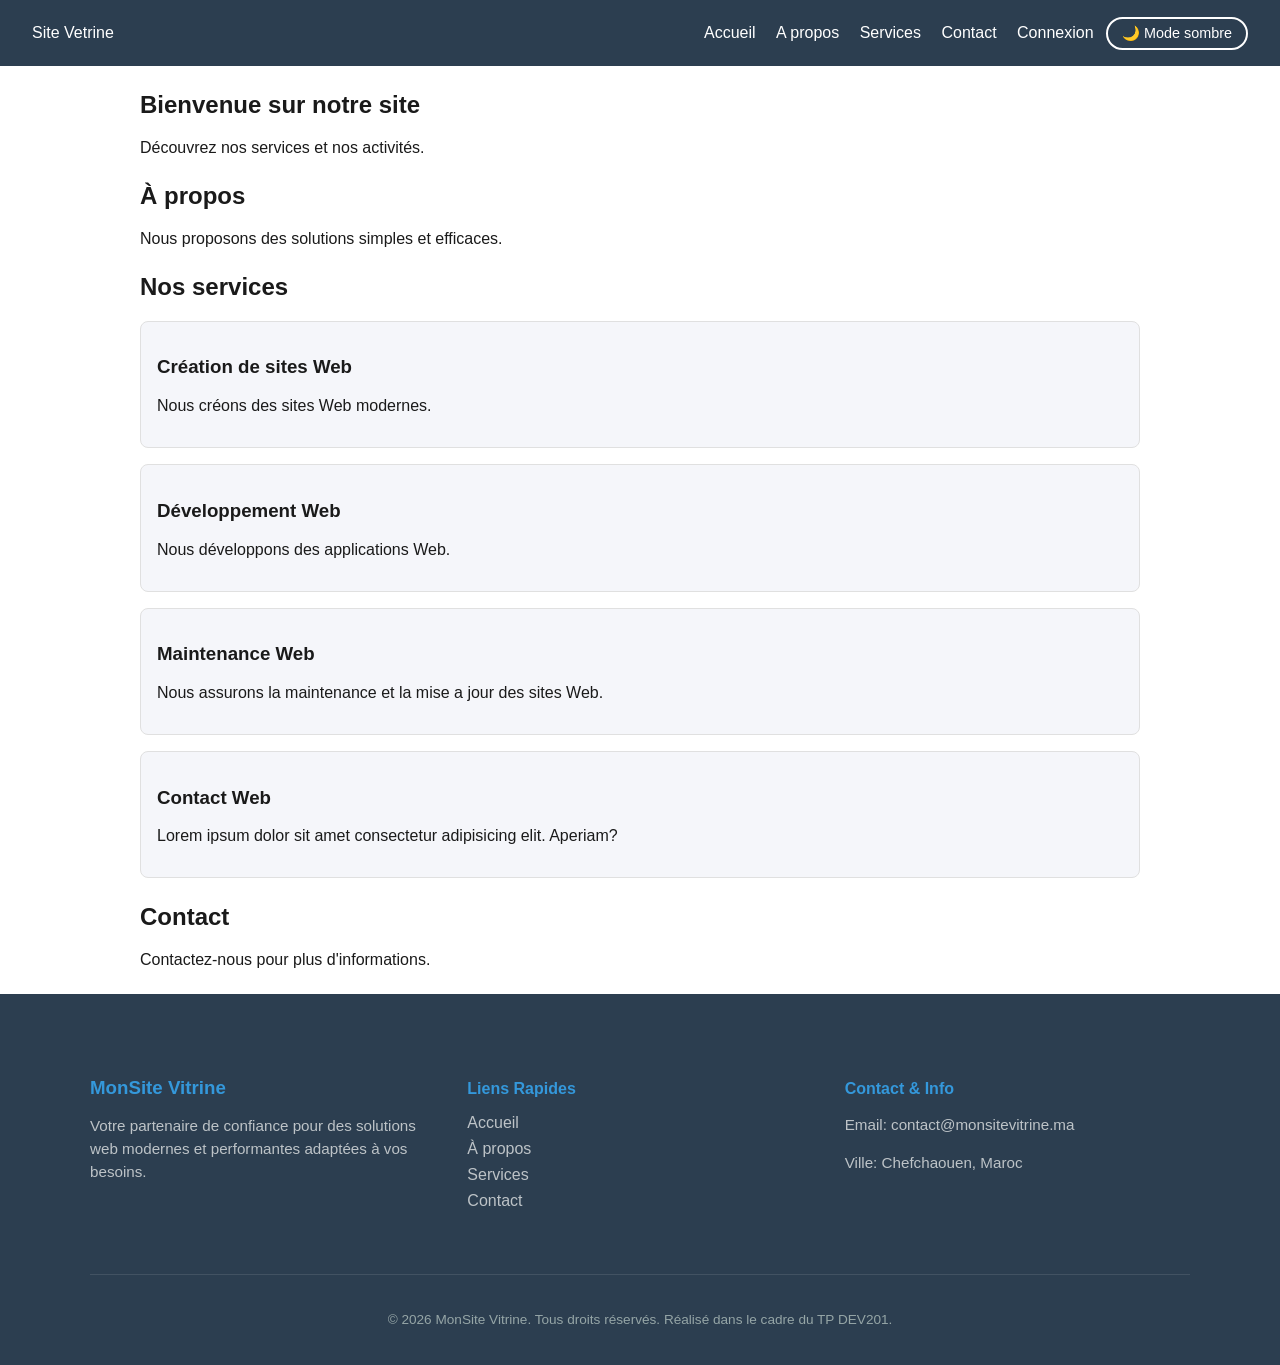
<file: index.html>
<!DOCTYPE html>
<html lg="fr">
    <head>
        <meta charset="UTF-8">
        <title>site_vitrine</title>
        <link rel="stylesheet" href="css/style.css">
        <script>
            (function () {
                const theme = localStorage.getItem("theme") || (window.matchMedia("(prefers-color-scheme: dark)").matches ? "dark" : "light");
                document.documentElement.setAttribute("data-theme", theme);
            })();
        </script>
    </head>
    <body>
        <header>Site Vetrine
            <nav>
                <a href="#">Accueil</a>
                <a href="about.html">A propos</a>
                <a href="#">Services</a>
                <a href="#">Contact</a>
                <a href="login.html">Connexion</a>
                <button id="theme-toggle" type="button">🌙 Mode sombre</button>
            </nav>
        </header>
        <main>
            <section id="home">
                <h2>Bienvenue sur notre site</h2>
                <p>Découvrez nos services et nos activités.</p>
            </section>

            <section id="about">
                <h2>À propos</h2>
                <p>Nous proposons des solutions simples et efficaces.</p>
            </section>

            <section id="services">
                <h2>Nos services</h2>

                <article>
                    <h3>Création de sites Web</h3>
                    <p>Nous créons des sites Web modernes.</p>
                </article>

                <article>
                    <h3>Développement Web</h3>
                    <p>Nous développons des applications Web.</p>
                </article>
                
                <article>
                    <h3>Maintenance Web</h3>
                    <p>Nous assurons la maintenance et la mise a jour des sites Web.</p>
                </article>
                <article>
                    <h3>Contact Web</h3>
                    <p>Lorem ipsum dolor sit amet consectetur adipisicing elit. Aperiam?</p>
                </article>
            </section>

            <section id="contact">
                <h2>Contact</h2>
                <p>Contactez-nous pour plus d'informations.</p>
            </section>
        </main>
      
            <!-- Pied de page enrichi -->
<footer class="site-footer">
    <div class="footer-content">
        <div class="footer-section">
            <h3>MonSite Vitrine</h3>
            <p>Votre partenaire de confiance pour des solutions web modernes et performantes adaptées à vos besoins.</p>
        </div>
        
        <div class="footer-section">
            <h4>Liens Rapides</h4>
            <ul>
                <li><a href="#accueil">Accueil</a></li>
                <li><a href="#apropos">À propos</a></li>
                <li><a href="#services">Services</a></li>
                <li><a href="#contact">Contact</a></li>
            </ul>
        </div>

        <div class="footer-section">
            <h4>Contact & Info</h4>
            <p>Email: contact@monsitevitrine.ma</p>
            <p>Ville: Chefchaouen, Maroc</p>
        </div>
    </div>
    
    <div class="footer-bottom">
        <p>&copy; 2026 MonSite Vitrine. Tous droits réservés. Réalisé dans le cadre du TP DEV201.</p>
    </div>
    </footer>
        <script src="js/script.js"></script>
    </body>
</html>
</file>
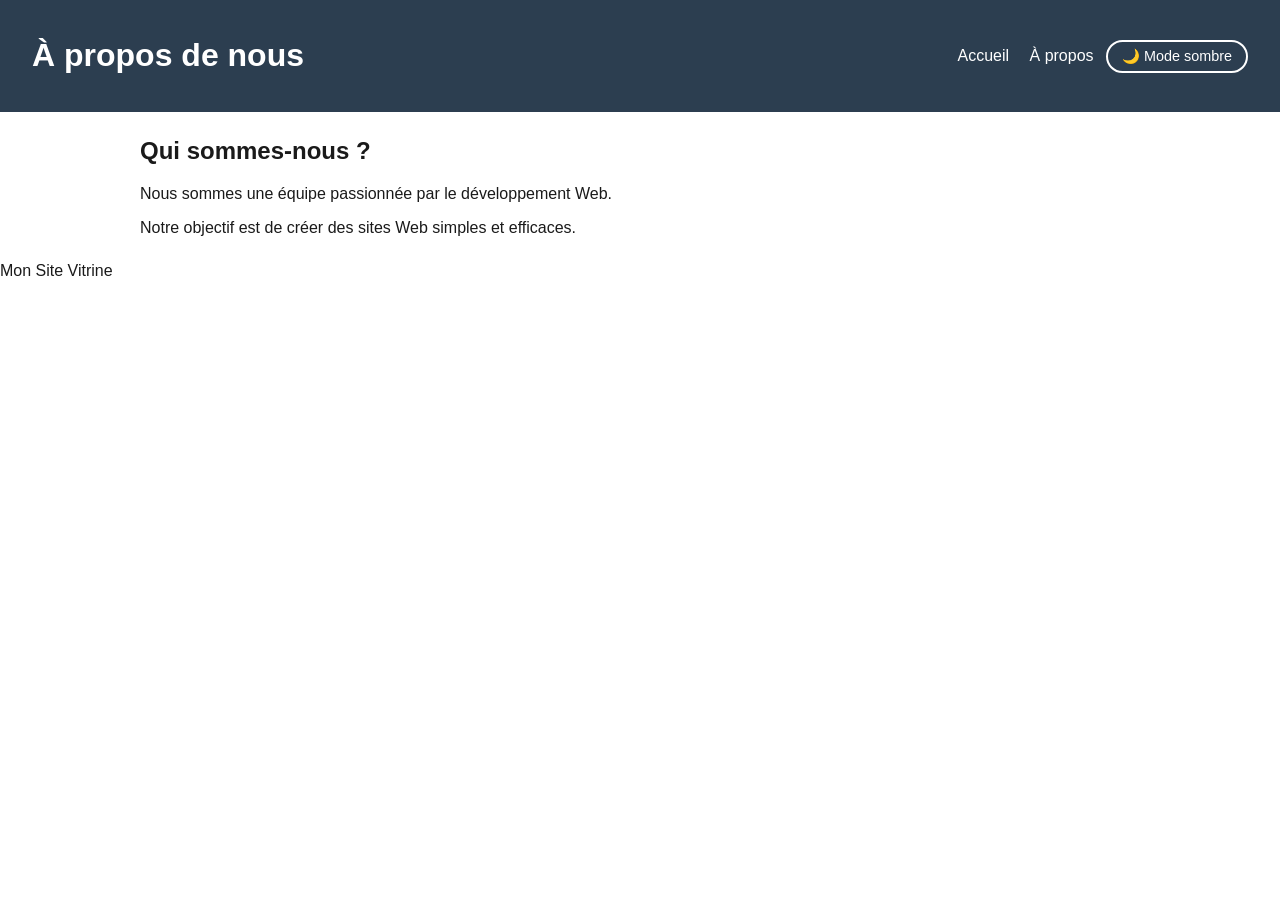
<file: about.html>
<!DOCTYPE html>
<html lang="fr">
<head>
    <meta charset="UTF-8">
    <meta name="viewport" content="width=device-width, initial-scale=1.0">
    <title>À propos</title>
    <link rel="stylesheet" href="css/style.css">
    <script>
        (function () {
            const theme = localStorage.getItem("theme") || (window.matchMedia("(prefers-color-scheme: dark)").matches ? "dark" : "light");
            document.documentElement.setAttribute("data-theme", theme);
        })();
    </script>
</head>
<body>

    <header>
        <h1>À propos de nous</h1>
        <nav>
            <a href="index.html">Accueil</a>
            <a href="about.html">À propos</a>
            <button id="theme-toggle" type="button">🌙 Mode sombre</button>
        </nav>
    </header>

    <main>
        <section>
            <h2>Qui sommes-nous ?</h2>
            <p>Nous sommes une équipe passionnée par le développement Web.</p>
            <p>Notre objectif est de créer des sites Web simples et efficaces.</p>
        </section>
    </main>

    <footer>
        <p>Mon Site Vitrine</p>
    </footer>

    <script src="js/script.js"></script>
</body>
</html>
</file>
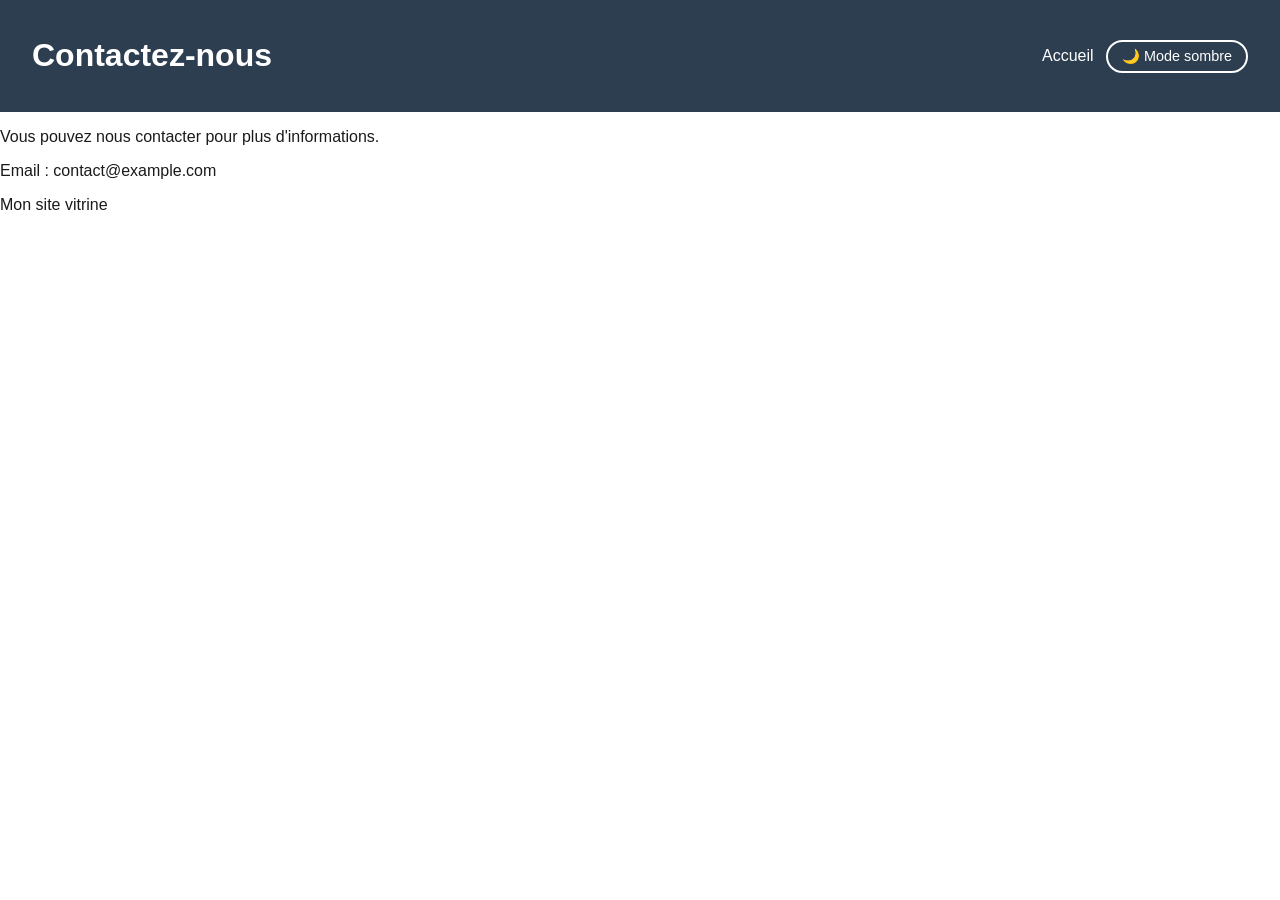
<file: contact.html>
<!DOCTYPE html>
<html lang="fr">
<head>
    <meta charset="UTF-8">
    <title>Contact</title>
    <link rel="stylesheet" href="css/style.css">
    <script>
        (function () {
            const theme = localStorage.getItem("theme") || (window.matchMedia("(prefers-color-scheme: dark)").matches ? "dark" : "light");
            document.documentElement.setAttribute("data-theme", theme);
        })();
    </script>
</head>
<body>
    <header>
        <h1>Contactez-nous</h1>
        <nav>
            <a href="index.html">Accueil</a>
            <button id="theme-toggle" type="button">🌙 Mode sombre</button>
        </nav>
    </header>

    <main>
        <p>Vous pouvez nous contacter pour plus d'informations.</p>
        <p>Email : contact@example.com</p>
    </main>

    <footer>
        <p>Mon site vitrine</p>
    </footer>

    <script src="js/script.js"></script>
</body>
</html>
</file>
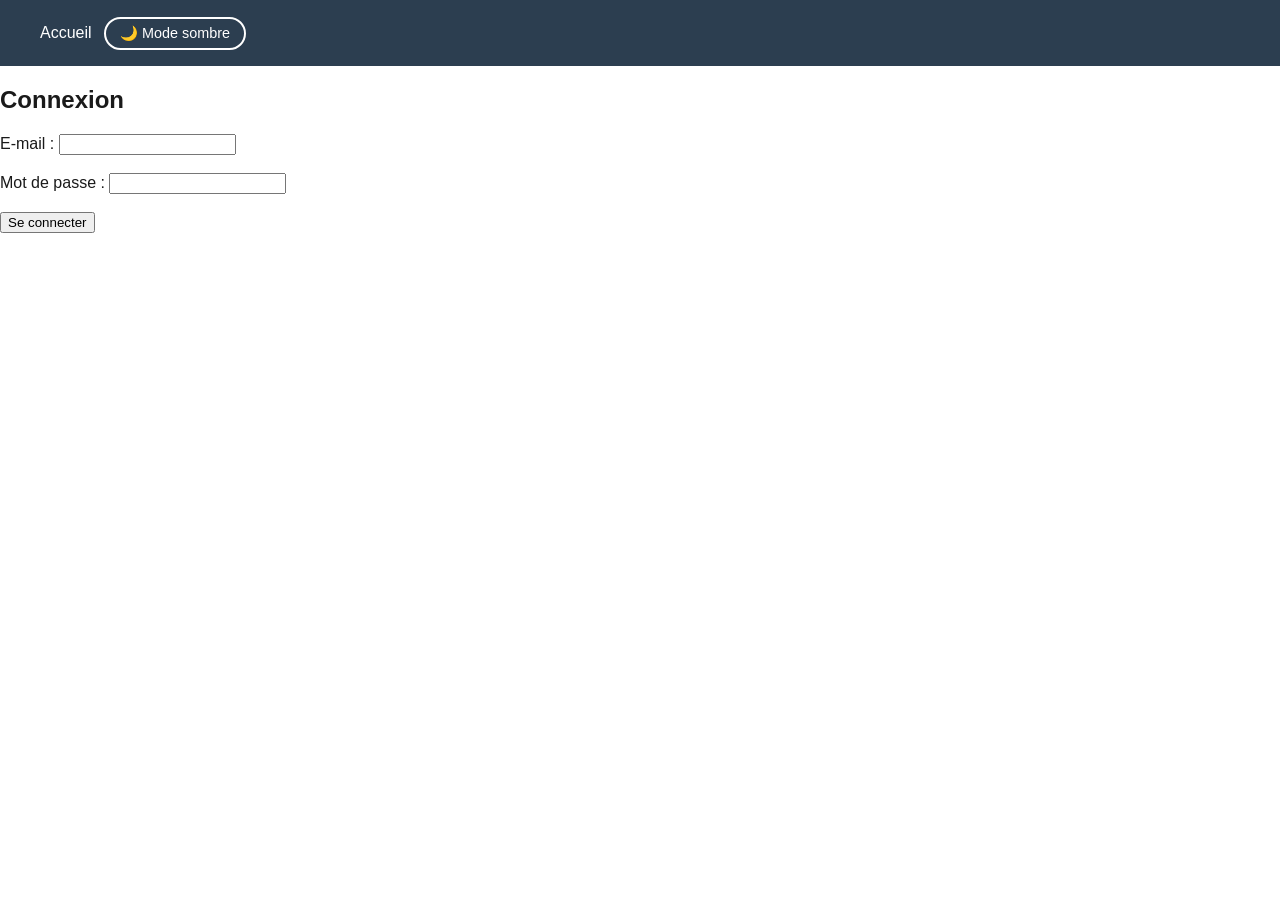
<file: login.html>
<!DOCTYPE html>
<html lang="fr">
<head>
    <meta charset="UTF-8">
    <title>Connexion</title>
    <link rel="stylesheet" href="css/style.css">
    <script>
        (function () {
            const theme = localStorage.getItem("theme") || (window.matchMedia("(prefers-color-scheme: dark)").matches ? "dark" : "light");
            document.documentElement.setAttribute("data-theme", theme);
        })();
    </script>
</head>
<body>
    <header>
        <nav>
            <a href="index.html">Accueil</a>
            <button id="theme-toggle" type="button">🌙 Mode sombre</button>
        </nav>
    </header>
    <h2>Connexion</h2>
    <form>
        <label>E-mail :</label>
        <input type="email" name="email" required><br><br>
        <label>Mot de passe :</label>
        <input type="password" name="password" required><br><br>
        <button type="submit">Se connecter</button>
    </form>

    <script src="js/script.js"></script>
</body>
</html>
</file>
<file: css/style.css>
:root {
    --bg-color: #ffffff;
    --text-color: #1a1a1a;
    --header-bg: #2c3e50;
    --header-text: #ffffff;
    --primary-color: #3498db;
    --white: #ffffff;
    --card-bg: #f5f6fa;
    --border-color: #e0e0e0;
    --transition: 0.3s ease;
}

[data-theme="dark"] {
    --bg-color: #121212;
    --text-color: #e4e4e4;
    --header-bg: #1a1a1a;
    --header-text: #f1f1f1;
    --primary-color: #5dade2;
    --white: #ffffff;
    --card-bg: #1e1e1e;
    --border-color: #333333;
}

body {
    margin: 0;
    font-family: Arial, Helvetica, sans-serif;
    background-color: var(--bg-color);
    color: var(--text-color);
    transition: background-color var(--transition), color var(--transition);
}

header {
    background-color: var(--header-bg);
    color: var(--header-text);
    padding: 1rem 2rem;
    display: flex;
    justify-content: space-between;
    align-items: center;
    flex-wrap: wrap;
    gap: 1rem;
    transition: background-color var(--transition);
}

section {
    max-width: 1000px;
    margin: 25px auto;
}

article {
    background-color: var(--card-bg);
    border: 1px solid var(--border-color);
    border-radius: 8px;
    padding: 1rem;
    margin-bottom: 1rem;
    transition: background-color var(--transition), border-color var(--transition);
}

nav a {
    display: inline-block;
    padding: 8px;
    color: var(--header-text);
    text-decoration: none;
}

nav a:hover {
    color: var(--primary-color);
}

#theme-toggle {
    background: none;
    border: 2px solid var(--header-text);
    color: var(--header-text);
    border-radius: 20px;
    padding: 6px 14px;
    cursor: pointer;
    font-size: 0.9rem;
    white-space: nowrap;
    transition: border-color var(--transition), color var(--transition);
}

#theme-toggle:hover {
    border-color: var(--primary-color);
    color: var(--primary-color);
}
/* ==========================================
   FOOTER ENRICHI
   ========================================== */
.site-footer {
    background-color: #2c3e50;
    color: #ffffff;
    padding: 4rem 2rem 1.5rem 2rem;
}

.footer-content {
    max-width: 1100px;
    margin: 0 auto;
    display: flex;
    justify-content: space-between;
    flex-wrap: wrap;
    gap: 2rem;
    margin-bottom: 3rem;
}

.footer-section {
    flex: 1;
    min-width: 250px;
}

.footer-section h3, 
.footer-section h4 {
    margin-bottom: 1rem;
    color: var(--primary-color);
}

.footer-section p {
    color: #bdc3c7;
    font-size: 0.95rem;
    line-height: 1.5;
    margin-bottom: 0.5rem;
}

.footer-section ul {
    list-style: none;
    padding: 0;
}

.footer-section ul li {
    margin-bottom: 0.5rem;
}

.footer-section ul li a {
    color: #bdc3c7;
    text-decoration: none;
    transition: var(--transition);
}

.footer-section ul li a:hover {
    color: var(--white);
    padding-left: 5px;
}

.footer-bottom {
    max-width: 1100px;
    margin: 0 auto;
    padding-top: 1.5rem;
    border-top: 1px solid rgba(255, 255, 255, 0.1);
    text-align: center;
    font-size: 0.85rem;
    color: #95a5a6;
}
</file>
